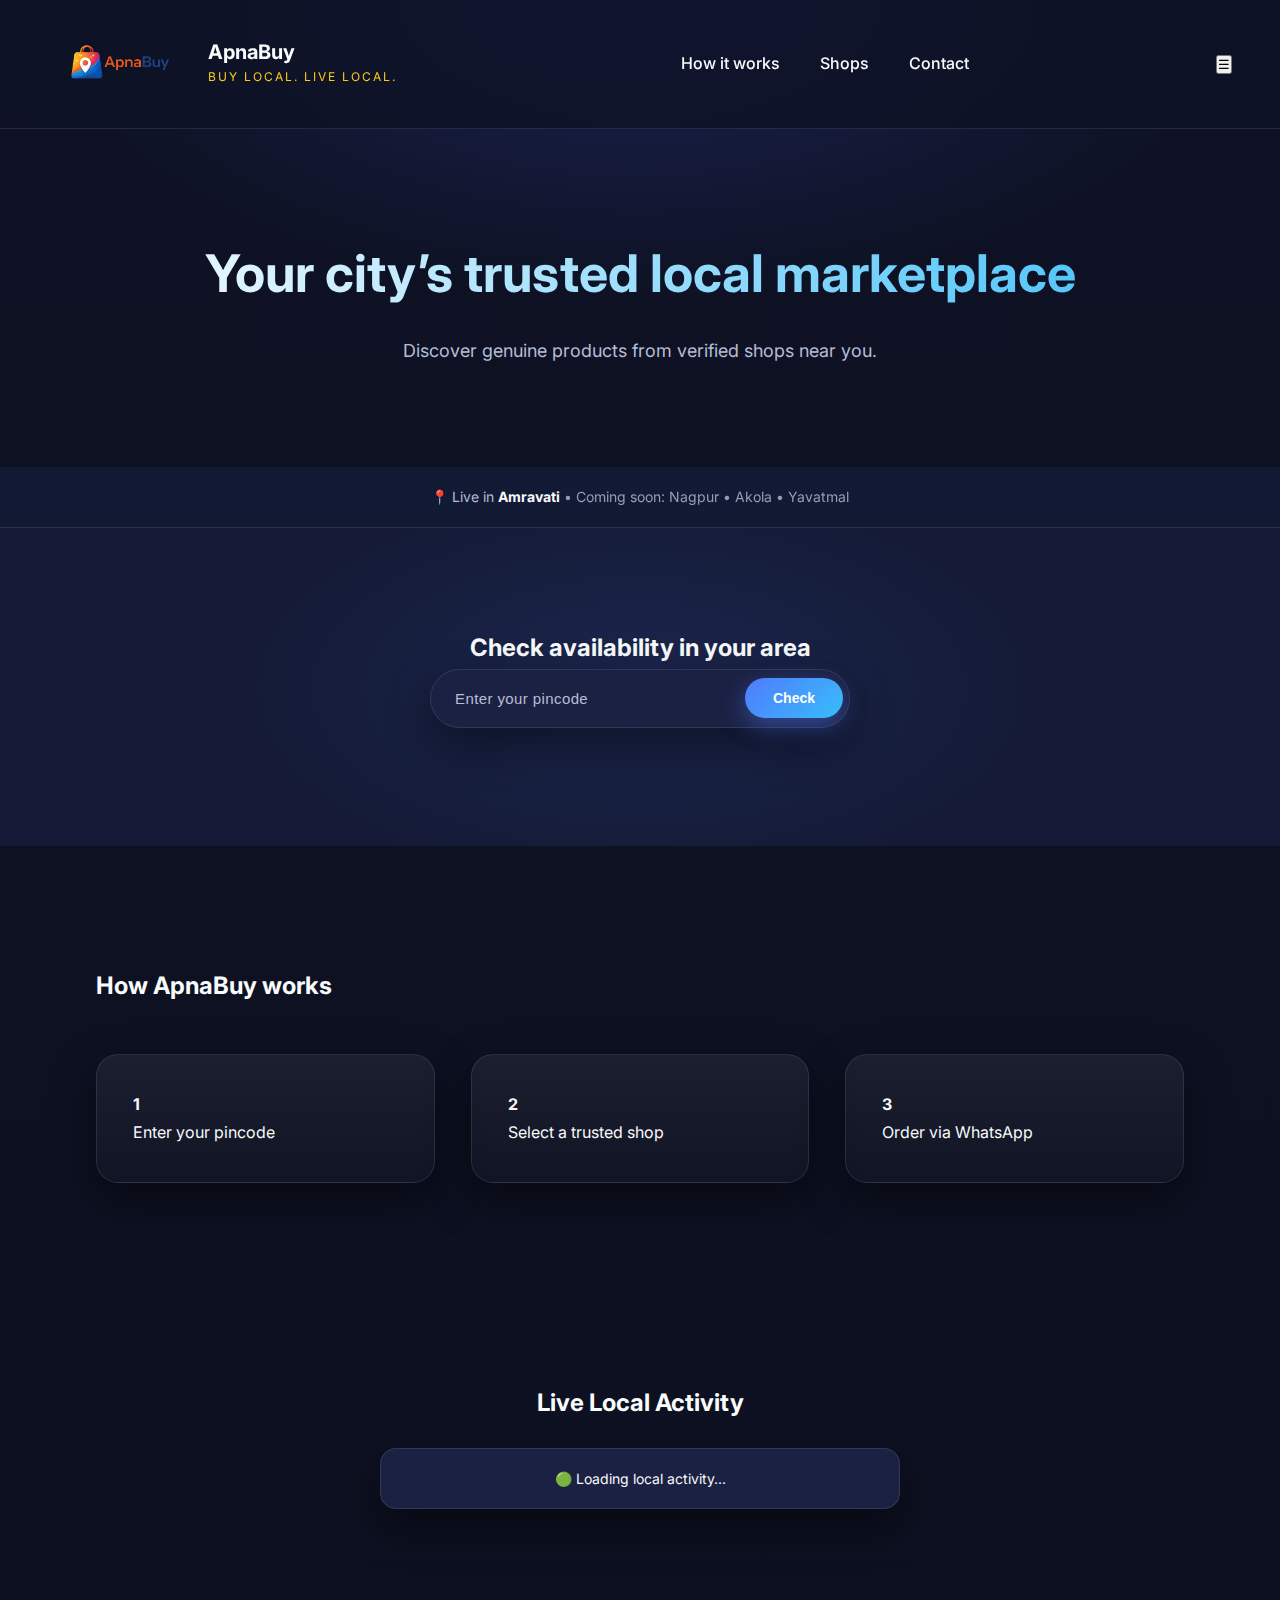
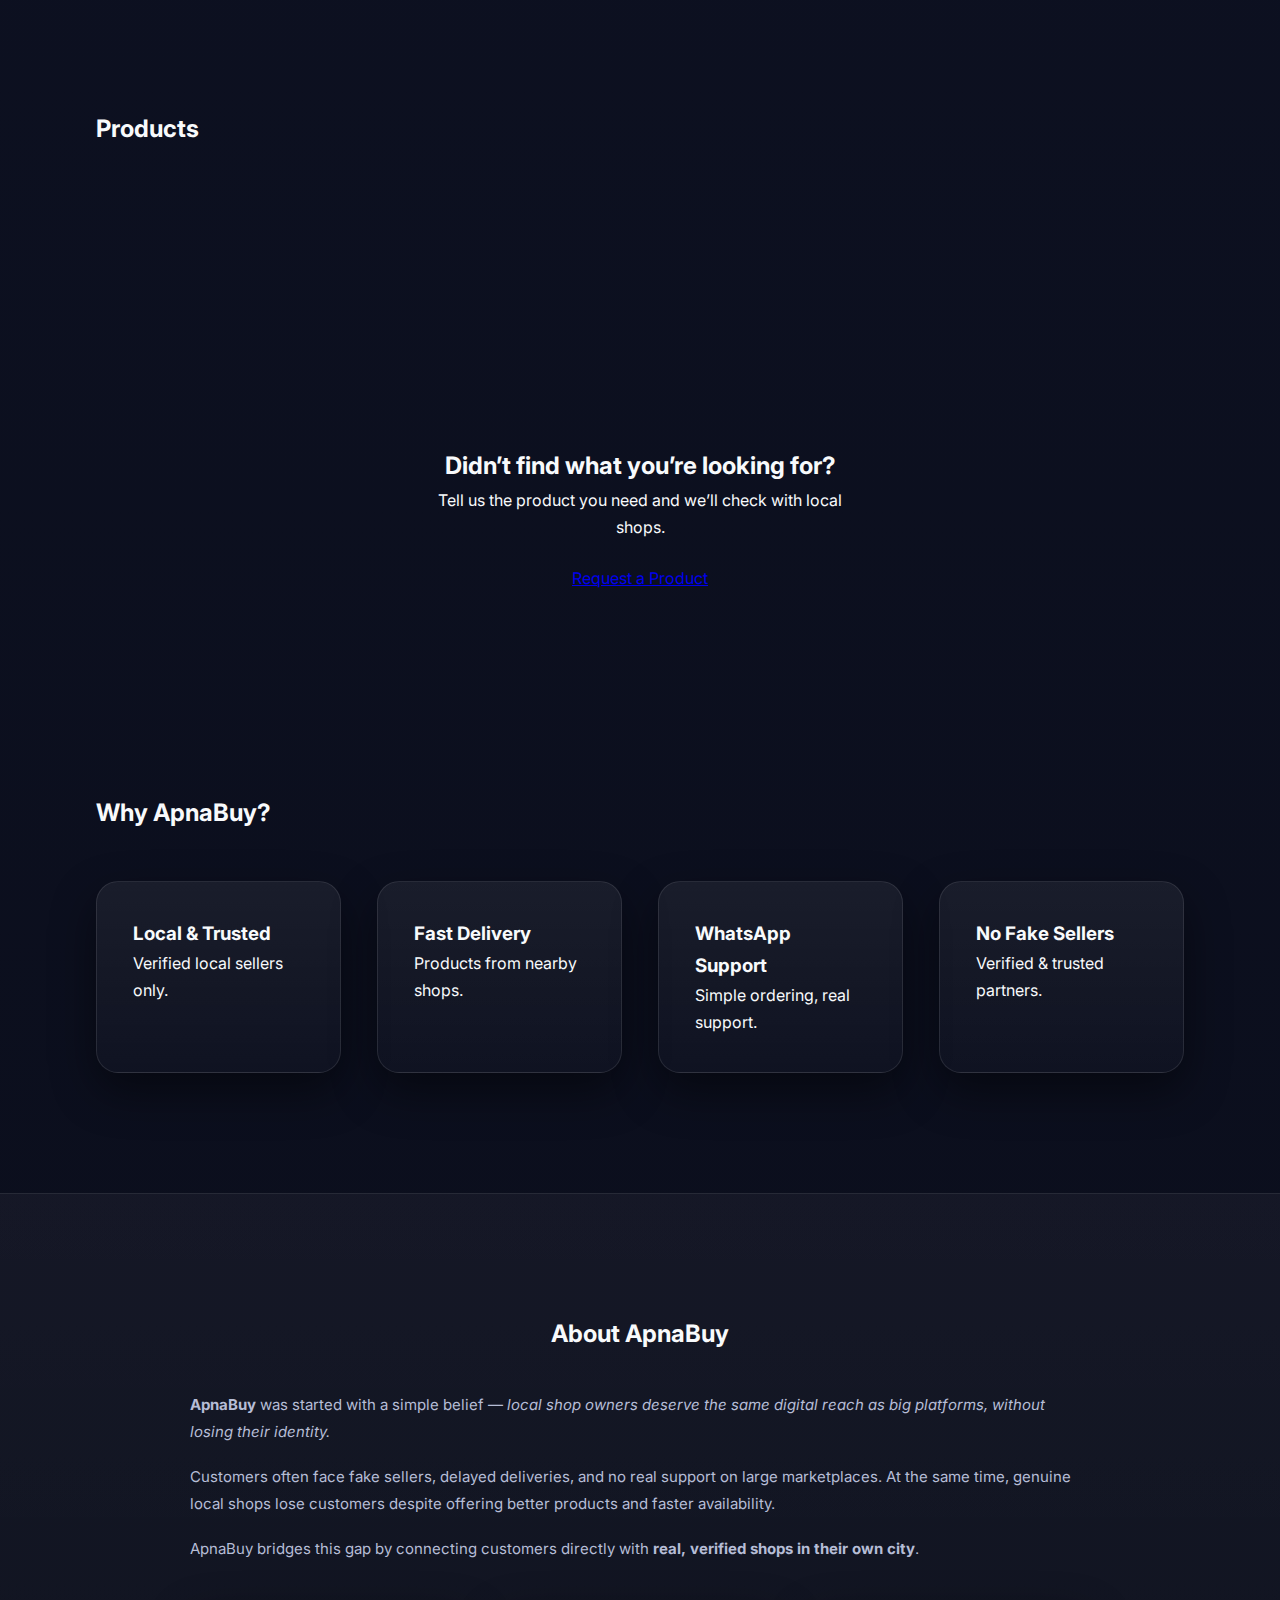
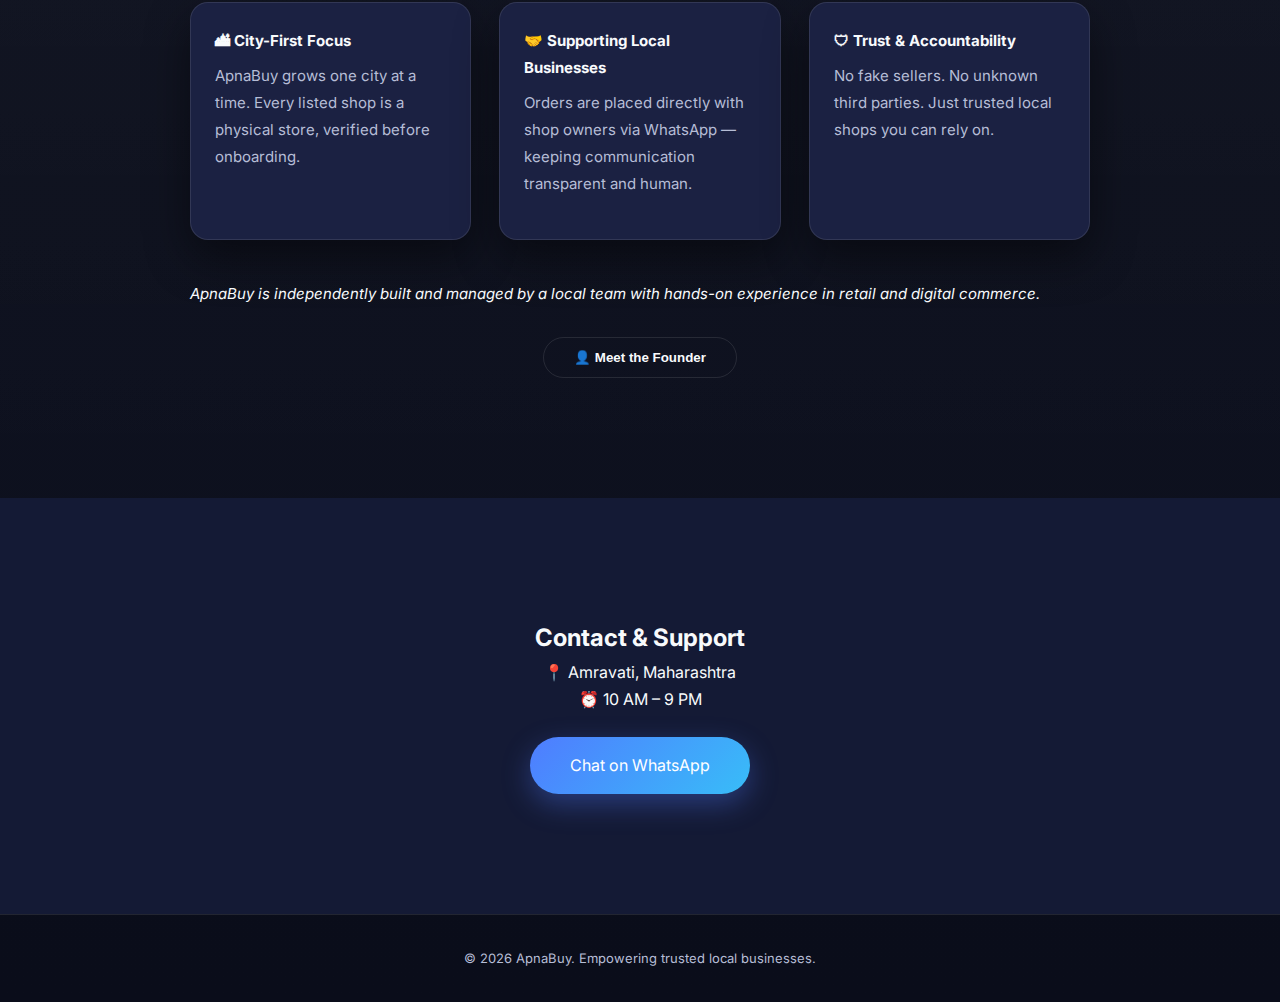
<file: index.html>
<!DOCTYPE html>
<html lang="en">
<head>
  <meta charset="UTF-8" />
  <meta name="viewport" content="width=device-width, initial-scale=1.0"/>
  <title>ApnaBuy | Local Shops, Trusted Products</title>

  <link rel="stylesheet" href="style.css"/>
  <link href="https://fonts.googleapis.com/css2?family=Inter:wght@300;400;500;600;700&display=swap" rel="stylesheet">
</head>

<body>

<!-- HEADER -->
<header class="header">
  <div class="brand">
    <img src="images/logo.png" alt="ApnaBuy Logo" class="logo">
    <div class="brand-text">
      <span class="brand-name">ApnaBuy</span>
      <span class="tagline">Buy local. Live local.</span>
    </div>
  </div>

  <nav id="mainNav">
    <a href="#how">How it works</a>
    <a href="#shops">Shops</a>
    <a href="#contact">Contact</a>
  </nav>
  <button class="menu-toggle" onclick="toggleMenu()">☰</button>
</header>

<!-- HERO -->
<section class="hero">
  <h1>Your city’s trusted local marketplace</h1>
  <p>Discover genuine products from verified shops near you.</p>
</section>
<!-- CITY PRESENCE -->
<section class="city-presence">
  <p>
    📍 Live in <strong>Amravati</strong>  
    <span>• Coming soon: Nagpur • Akola • Yavatmal</span>
  </p>
</section>

<!-- PINCODE -->
<section class="pincode-section">
  <h2>Check availability in your area</h2>
  <div class="pincode-box">
    <input id="pincodeInput" type="number" placeholder="Enter your pincode">
    <button onclick="checkPincode()">Check</button>
  </div>
  <p id="pincodeResult"></p>
</section>

<!-- HOW -->
<section class="how" id="how">
  <h2>How ApnaBuy works</h2>
  <div class="steps">
    <div><strong>1</strong><p>Enter your pincode</p></div>
    <div><strong>2</strong><p>Select a trusted shop</p></div>
    <div><strong>3</strong><p>Order via WhatsApp</p></div>
  </div>
</section>
<!-- ACTIVITY FEED -->
<section class="activity">
  <h2>Live Local Activity</h2>
  <div class="activity-box">
    <p id="activityText">🟢 Loading local activity...</p>
  </div>
</section>

<!-- SHOPS -->
<section class="shops" id="shops" style="display:none;">
  <h2>Shops available in your city</h2>

  <!-- SHOP SEARCH -->
  <input
    type="text"
    id="shopSearch"
    placeholder="🔍 Search shops by name or area"
    oninput="filterShops()"
    class="shop-search"
  />

  <div class="shop-grid"></div>
</section>

<!-- PRODUCTS -->
<section class="products" id="products">
  <h2>Products</h2>
 <!-- TRENDING PRODUCTS (DEFAULT) -->
<div class="trending-wrapper" id="trendingWrapper">
  <div class="product-grid" id="trendingGrid"></div>
</div>

<!-- SHOP PRODUCTS (USED BY EXISTING LOGIC) -->
<div class="product-grid" id="shopProductGrid"></div>
</section>

<!-- REQUEST -->
<section class="request">
  <div class="request-inner">
    <h2>Didn’t find what you’re looking for?</h2>
    <p>Tell us the product you need and we’ll check with local shops.</p>
    <a href="https://wa.me/919730572143" target="_blank" class="request-btn">
      Request a Product
    </a>
  </div>
</section>
<!-- WHY -->
<section class="why">
  <h2>Why ApnaBuy?</h2>
  <div class="why-grid">
    <div><h3>Local & Trusted</h3><p>Verified local sellers only.</p></div>
    <div><h3>Fast Delivery</h3><p>Products from nearby shops.</p></div>
    <div><h3>WhatsApp Support</h3><p>Simple ordering, real support.</p></div>
    <div><h3>No Fake Sellers</h3><p>Verified & trusted partners.</p></div>
  </div>
</section>
<!-- ABOUT APNABUY -->
<section class="about">
  <h2>About ApnaBuy</h2>

  <div class="about-content">
    <p>
      <strong>ApnaBuy</strong> was started with a simple belief —
      <em>local shop owners deserve the same digital reach as big platforms,
      without losing their identity.</em>
    </p>

    <p>
      Customers often face fake sellers, delayed deliveries, and no real support
      on large marketplaces. At the same time, genuine local shops lose customers
      despite offering better products and faster availability.
    </p>

    <p>
      ApnaBuy bridges this gap by connecting customers directly with
      <strong>real, verified shops in their own city</strong>.
    </p>

    <div class="about-highlights">
      <div>
        <h4>🏙 City-First Focus</h4>
        <p>
          ApnaBuy grows one city at a time. Every listed shop is a physical store,
          verified before onboarding.
        </p>
      </div>

      <div>
        <h4>🤝 Supporting Local Businesses</h4>
        <p>
          Orders are placed directly with shop owners via WhatsApp —
          keeping communication transparent and human.
        </p>
      </div>

      <div>
        <h4>🛡 Trust & Accountability</h4>
        <p>
          No fake sellers. No unknown third parties.
          Just trusted local shops you can rely on.
        </p>
      </div>
    </div>

    <p class="about-founder">
      ApnaBuy is independently built and managed by a local team with
      hands-on experience in retail and digital commerce.
    </p>
  </div>
  <!-- FOUNDER BUTTON -->
<button class="founder-toggle-btn" onclick="toggleFounder()">
  👤 Meet the Founder
</button>

<!-- FOUNDER INFO (HIDDEN BY DEFAULT) -->
<div class="founder-section" id="founderSection">
  <img src="images/founder.jpg" alt="Founder of ApnaBuy" class="founder-photo">
  <p class="founder-name">Kautuk V. Edne</p>


  <h3>Founder, ApnaBuy</h3>

  <p>
    ApnaBuy is built by a local entrepreneur with hands-on experience
    in retail and digital commerce, focused on helping genuine
    neighborhood shops grow digitally without losing trust.
  </p>

  <p class="founder-quote">
    “Local businesses don’t need replacement — they need visibility.”
  </p>
</div>
</section>
<!-- CONTACT -->
<section class="contact" id="contact">
  <h2>Contact & Support</h2>
  <p>📍 Amravati, Maharashtra</p>
  <p>⏰ 10 AM – 9 PM</p>
  <a href="https://wa.me/919730572143" class="cta">Chat on WhatsApp</a>
</section>

<!-- FOOTER -->
<footer class="site-footer">
  <p>© 2026 ApnaBuy. Empowering trusted local businesses.</p>
</footer>

<script>
const APNABUY_WHATSAPP = "919730572143";

/* ===== OPEN / CLOSED LOGIC ===== */
function isShopOpen() {
  const hour = new Date().getHours();
  return hour >= 10 && hour < 21;
}
function getPeakStatus() {
  const hour = new Date().getHours();

  if ((hour >= 11 && hour <= 14) || (hour >= 18 && hour <= 21)) {
    return { text: "🔥 High demand right now", class: "peak-high" };
  }

  if (hour >= 10 && hour < 22) {
    return { text: "🟢 Normal activity", class: "peak-normal" };
  }

  return { text: "🌙 Low activity right now", class: "peak-low" };
}

/* ===== DATA ===== */
const shopsData = {
  "444601": [
    {
      name: "Shree Mobile Shop",
      owner: "Ramesh Patil",
      sameDay: true,
      address: "Main Road, Amravati",
      timing: "10 AM – 9 PM",
      phone: "+91 9730572143",
      rating: 4.6,
      map: "https://www.google.com/maps/search/Shree+Mobile+Shop+Amravati",
      image: "images/shree-mobile-shop.jpg",
      products: [
        { name: "Realme 65W SuperDart Charger", price: "₹2,499", image: "images/realme65w.jpg",availability: "high" },
        { name: "Type-C Fast Charging Cable", price: "₹399", image: "images/realme65w.jpg",availability: "high" }
      ]
    },
    {
      name: "Sai Electronics",
      owner: "Amit Sharma",
      sameDay: true,
      address: "Market Area, Amravati",
      timing: "9:30 AM – 8:30 PM",
      phone: "+91 9730572143",
      rating: 4.3,
      map: "https://www.google.com/maps/search/Sai+Electronics+Amravati",
      image: "images/sai-electronics.jpg",
      products: [
        { name: "Bluetooth Neckband", price: "₹1,299", image: "images/realme65w.jpg",availability: "high" }
      ]
    }
  ]
};

/* ===== PINCODE ===== */
function checkPincode() {
  document.getElementById("trendingWrapper").style.display = "none";
  const pin = document.getElementById("pincodeInput").value.trim();
  const result = document.getElementById("pincodeResult");
  const shopGrid = document.querySelector(".shop-grid");
  const productGrid = document.getElementById("shopProductGrid");


  shopGrid.innerHTML = "";
  productGrid.innerHTML = "";

  if (!shopsData[pin]) {
    result.textContent = "Sorry, we are not available in your area yet.";
    result.style.color = "red";
    return;
  }

  result.textContent = "Shops available in your area";
  result.style.color = "lightgreen";
  document.getElementById("shops").style.display = "block";

  shopsData[pin].forEach((shop, index) => {
    const open = isShopOpen();
    const peak = getPeakStatus();


    const card = document.createElement("div");
    card.className = "shop-card";
    card.innerHTML = `
  <img src="${shop.image}" class="shop-image">

  <div class="shop-header">
    <h3 class="shop-name">${shop.name}</h3>
    <span class="verified-badge">✔ Verified</span>
  </div>
 ${shop.sameDay ? `
    <div class="same-day-badge">
      ⚡ Same-day delivery available
    </div>
  ` : `
    <div class="same-day-badge muted">
      🕒 Standard local delivery
    </div>
  `}
  <div class="shop-rating">⭐ ${shop.rating} / 5</div>
  <div class="shop-status ${open ? 'open' : 'closed'}">
    ${open ? '🟢 Open Now' : '🔴 Closed'}
  </div>
<div class="peak-status ${peak.class}">
  ${peak.text}
</div>

  <p>👤 ${shop.owner}</p>
  <p>📍 ${shop.address}</p>
  <p>⏰ ${shop.timing}</p>
  <p>📞 ${shop.phone}</p>

  <a href="${shop.map}" target="_blank" class="map-link">
    📍 View on Map
  </a>

  <p><strong>${shop.products.length}</strong> products available</p>

  <a href="shop.html?pin=${pin}&shop=${index}" class="profile-btn">
    View Shop Profile →
  </a>
`;


    card.onclick = () => showProducts(pin, index);
    shopGrid.appendChild(card);
  });

  document.getElementById("shops").scrollIntoView({ behavior: "smooth" });
}
function filterShops() {
  const query = document.getElementById("shopSearch").value.toLowerCase();
  const cards = document.querySelectorAll(".shop-card");

  cards.forEach(card => {
    const text = card.innerText.toLowerCase();
    card.style.display = text.includes(query) ? "block" : "none";
  });
}


/* ===== PRODUCTS ===== */
function showProducts(pin, index) {
  document.getElementById("shopProductGrid").style.display = "grid";
  const grid = document.getElementById("shopProductGrid");

  grid.innerHTML = "";

  const shop = shopsData[pin][index];

  shop.products.forEach(p => {
    const card = document.createElement("div");
    card.className = "product-card";
    card.innerHTML = `
      <img src="${p.image}">
      <h4>${p.name}</h4>
      <strong>${p.price}</strong>
<div class="availability ${p.availability}">
  <span class="label">📦 Availability</span>
  <span class="meter">
    ${getAvailabilityDots(p.availability)}
  </span>
  <span class="text">
    ${getAvailabilityText(p.availability)}
  </span>
</div>

      <div class="quantity-box">
        <button onclick="changeQty(this,-1)">−</button>
        <span class="qty-value">1</span>
        <button onclick="changeQty(this,1)">+</button>
      </div>

      <button class="buy-btn" onclick="buyProduct('${p.name}','${p.price}','${shop.name}','${pin}',this)">
        Buy on WhatsApp
      </button>
    `;
    grid.appendChild(card);
  });

  document.getElementById("products").scrollIntoView({ behavior: "smooth" });
}
function getAvailabilityDots(level) {
  if (level === "high") return "● ● ● ● ○";
  if (level === "medium") return "● ● ● ○ ○";
  return "● ● ○ ○ ○";
}

function getAvailabilityText(level) {
  if (level === "high") return "High (Usually in stock)";
  if (level === "medium") return "Medium (Stock may vary)";
  return "Limited (Ask before ordering)";
}

function changeQty(btn, delta) {
  const span = btn.parentElement.querySelector(".qty-value");
  span.textContent = Math.max(1, parseInt(span.textContent) + delta);
}

function buyProduct(name, price, shop, pin, btn) {
  const qty = btn.parentElement.querySelector(".qty-value").textContent;
  const msg = `Product: ${name}\nQty: ${qty}\nPrice: ${price}\nShop: ${shop}\nPincode: ${pin}`;
  window.open(`https://wa.me/${APNABUY_WHATSAPP}?text=${encodeURIComponent(msg)}`);
}

function toggleMenu() {
  document.getElementById("mainNav").classList.toggle("show");
}
</script>
  
  <script>
  // Always load page from top
  window.onload = function () {
    if (window.location.hash) {
      window.scrollTo(0, 0);
    }
  };
    /* ================= ACTIVITY FEED ================= */

const activityMessages = [
  "🟢 Shree Mobile Shop sold a Realme 65W Charger",
  "📍 Order placed from Rajapeth, Amravati",
  "🟢 Sai Electronics updated stock today",
  "🛍️ Customer ordered Bluetooth Neckband",
  "📦 Local delivery in progress in Amravati",
  "🟢 Shop verified by ApnaBuy team"
];

let activityIndex = 0;
const activityText = document.getElementById("activityText");

setInterval(() => {
  if (!activityText) return;

  activityText.style.opacity = 0;

  setTimeout(() => {
    activityText.textContent = activityMessages[activityIndex];
    activityText.style.opacity = 1;
    activityIndex = (activityIndex + 1) % activityMessages.length;
  }, 400);

}, 3500);

  
  function toggleFounder() {
  const section = document.getElementById("founderSection");
  section.style.display =
    section.style.display === "block" ? "none" : "block";
}  
/* ================= TRENDING PRODUCTS ================= */

const trendingProducts = [
  {
    name: "Bluetooth Neckband",
    price: "₹1,299",
    image: "images/trending-neckband.jpg"
  },
  {
    name: "JBL Bluetooth Speaker",
    price: "₹2,499",
    image: "images/trending-speaker.jpg"
  },
  {
    name: "10,000mAh Power Bank",
    price: "₹1,499",
    image: "images/trending-powerbank.jpg"
  },
  {
    name: "Type-C Data Cable",
    price: "₹399",
    image: "images/trending-cable.jpg"
  }
];

function renderTrendingProducts() {
  const grid = document.getElementById("trendingGrid");
  if (!grid) return;

  grid.innerHTML = "";

  trendingProducts.forEach(p => {
    grid.innerHTML += `
      <div class="product-card">
        <img src="${p.image}">
        <h4>${p.name}</h4>
        <strong>${p.price}</strong>
      </div>
    `;
  });
}

// Show trending by default
renderTrendingProducts();
    let trendingIndex = 0;

function renderTrendingProducts() {
  const grid = document.getElementById("trendingGrid");
  if (!grid) return;

  grid.innerHTML = "";

  // Show 2 products at a time
  for (let i = 0; i < 2; i++) {
    const product =
      trendingProducts[(trendingIndex + i) % trendingProducts.length];

    grid.innerHTML += `
      <div class="product-card trending-card">
        <img src="${product.image}">
        <h4>${product.name}</h4>
        <strong>${product.price}</strong>
      </div>
    `;
  }

  trendingIndex = (trendingIndex + 1) % trendingProducts.length;
}

// Auto rotate every 4 seconds
setInterval(renderTrendingProducts, 4000);

// Initial load
renderTrendingProducts();

</script>


</body>
</html>
</file>
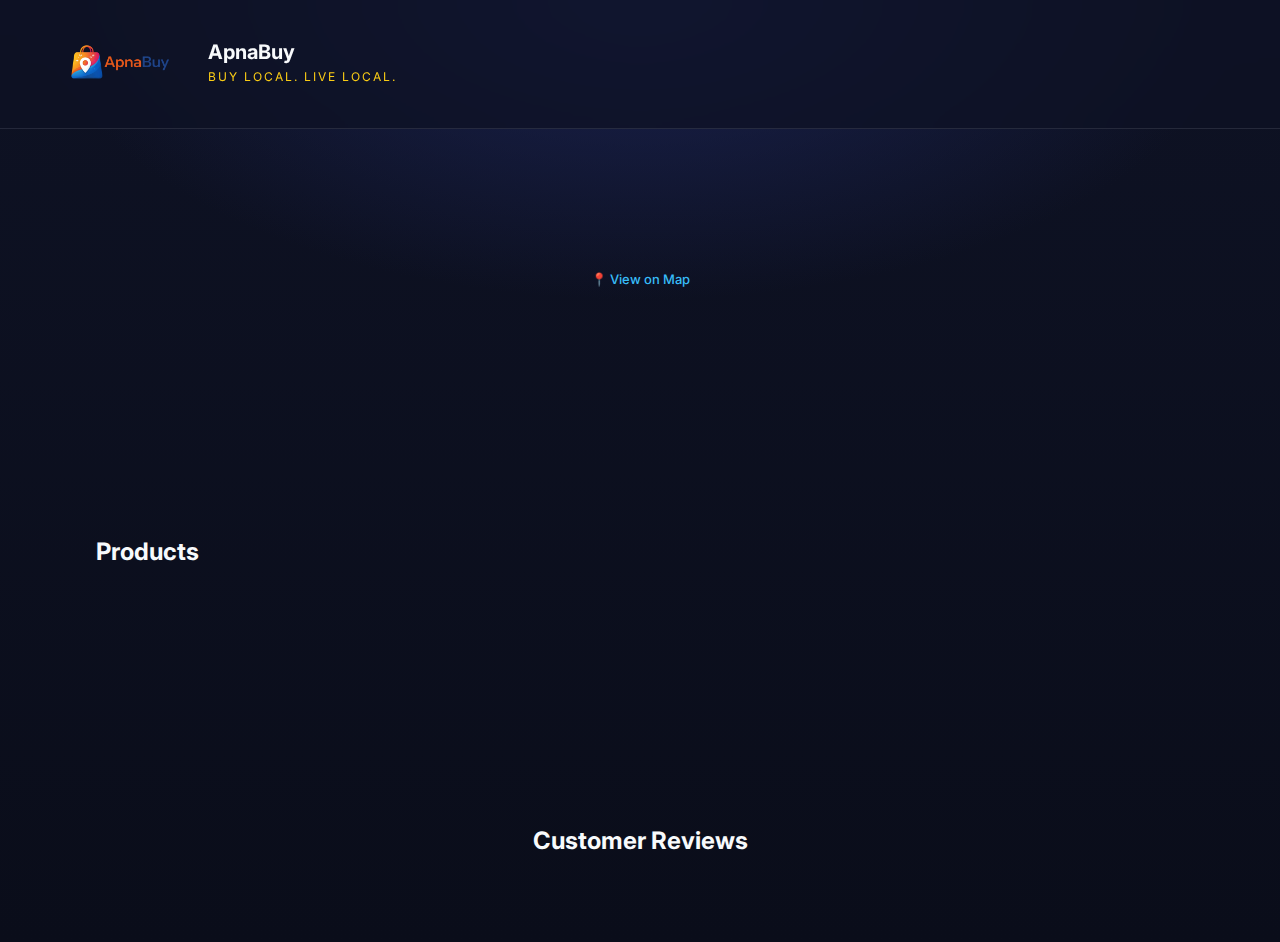
<file: shop.html>
<!DOCTYPE html>
<html lang="en">
<head>
  <meta charset="UTF-8" />
  <meta name="viewport" content="width=device-width, initial-scale=1.0"/>
  <title>Shop Profile | ApnaBuy</title>

  <link rel="stylesheet" href="style.css"/>
  <link href="https://fonts.googleapis.com/css2?family=Inter:wght@300;400;500;600;700&display=swap" rel="stylesheet">
</head>

<body>

<header class="header">
  <div class="brand">
    <img src="images/logo.png" class="logo">
    <div class="brand-text">
      <span class="brand-name">ApnaBuy</span>
      <span class="tagline">Buy local. Live local.</span>
    </div>
  </div>
</header>

<section class="shop-profile">
  <img id="shopImage" class="shop-banner">
  <h1 id="shopName"></h1>
  <div id="shopMeta"></div>
  <p id="shopAddress"></p>
  <p id="shopTiming"></p>
  <a id="mapLink" target="_blank" class="map-link">📍 View on Map</a>
</section>

<section class="products">
  <h2>Products</h2>
  <div class="product-grid" id="productGrid"></div>
</section>

<section class="reviews">
  <h2>Customer Reviews</h2>
  <div id="reviewGrid"></div>
</section>

<script>
/* ================= DATA ================= */

const shopsData = {
  "444601": [
    {
      name: "Shree Mobile Shop",
      image: "images/shree-mobile-shop.jpg",
      rating: 4.6,
      address: "Main Road, Amravati",
      timing: "10 AM – 9 PM",
      map: "https://www.google.com/maps/search/Shree+Mobile+Shop+Amravati",
      products: [
        { name: "Realme 65W Charger", price: "₹2,499", image: "images/realme65w.jpg" },
        { name: "Type-C Fast Charging Cable", price: "₹399", image: "images/realme65w.jpg" }
      ],
      reviews: [
        { name: "Rahul P", rating: 5, text: "Genuine shop and fast service." },
        { name: "Anjali S", rating: 4, text: "Good pricing." }
      ]
    }
,
    {
      name: "Sai Electronics",
      image: "images/sai-electronics.jpg",
      rating: 4.3,
      address: "Market Area, Amravati",
      timing: "9:30 AM – 8:30 PM",
      map: "https://www.google.com/maps/search/Sai+Electronics+Amravati",
      products: [
        {
          name: "Bluetooth Neckband",
          price: "₹1,299",
          image: "images/realme65w.jpg"
        }
      ],
      reviews: [
        { name: "Suresh K", rating: 4, text: "Nice collection and fair prices." },
        { name: "Neha M", rating: 5, text: "Very helpful staff." }
      ]
    }
 ,  
    {
       name: "Shri Ganesh Electronics",
      image: "images/shri-ganesh.jpg",
      rating: 4.5,
      address: "Rajkamal Chowk, Amravati",
      timing: "10:30 AM – 9:30 PM",
      map: "https://www.google.com/maps/search/Shri+Ganesh+Electronics+Amravati",
      products: [
        {
          name: "JBL Home Theater",
          price: "₹5,299",
          image: "images/jbl.jpg"
        }
        {
          name: "Realme Ear Buds",
          price: "₹2,299",
          image: "images/ear-buds.jpg"
        }
      ],
      reviews: [
        { name: "Suresh K", rating: 4, text: "Nice collection and fair prices." },
        { name: "Neha M", rating: 5, text: "Very helpful staff." }
      ]
      
  
  ]

};

/* ================= URL PARAMS ================= */

const params = new URLSearchParams(window.location.search);
const pin = params.get("pin");
const shopIndex = Number(params.get("shop"));

/* ===== FIX: SAFE SHOP VALIDATION ===== */
if (!shopsData[pin] || !shopsData[pin][shopIndex]) {
  document.body.innerHTML = `
    <div style="padding:40px;text-align:center;">
      <h2>Shop not found</h2>
      <p>Please go back and select a valid shop.</p>
    </div>
  `;
  throw new Error("Invalid shop index");
}

const shop = shopsData[pin][shopIndex];

/* ================= RENDER SHOP ================= */

document.getElementById("shopImage").src = shop.image;
document.getElementById("shopName").innerText = shop.name;
document.getElementById("shopMeta").innerText = `⭐ ${shop.rating} / 5`;
document.getElementById("shopAddress").innerText = `📍 ${shop.address}`;
document.getElementById("shopTiming").innerText = `⏰ ${shop.timing}`;
document.getElementById("mapLink").href = shop.map;

/* ================= PRODUCTS ================= */

const productGrid = document.getElementById("productGrid");
let currentBuyContext = {};

shop.products.forEach(p => {
  productGrid.innerHTML += `
    <div class="product-card">
      <img src="${p.image}">
      <h4>${p.name}</h4>
      <strong>${p.price}</strong>

      <button class="buy-btn"
        onclick="buyFromProfileWithDetails(
          '${p.name}',
          '${p.price}',
          '${shop.name}',
          '${pin}'
        )">
        Buy on WhatsApp
      </button>
    </div>
  `;
});

/* ================= ORIGINAL FUNCTION ================= */

function buyFromProfile(name, price, shop, pin) {
  const msg = `
Hello ApnaBuy Team 👋

📦 Product: ${name}
💰 Price: ${price}
🏪 Shop: ${shop}
📍 Pincode: ${pin}

Please confirm availability.
`.trim();

  window.open(
    `https://wa.me/919730572143?text=${encodeURIComponent(msg)}`,
    "_blank"
  );
}

/* ================= MODAL LOGIC (UNCHANGED) ================= */

function buyFromProfileWithDetails(name, price, shop, pin) {
  currentBuyContext = { name, price, shop, pin };
  document.getElementById("buyModal").style.display = "flex";
}

function closeBuyModal() {
  document.getElementById("buyModal").style.display = "none";
}

function confirmBuy() {
  const name = document.getElementById("buyerName").value.trim();
  const phone = document.getElementById("buyerPhone").value.trim();
  const email = document.getElementById("buyerEmail").value.trim() || "N/A";

  if (name.length < 2) return alert("Enter valid name");
  if (!/^[6-9]\d{9}$/.test(phone)) return alert("Enter valid mobile");

  closeBuyModal();

const msg = `
Hello ApnaBuy Team 👋

👤 Customer Details
Name: ${name}
Mobile: ${phone}
Email: ${email}

📦 Product: ${currentBuyContext.name}
💰 Price: ${currentBuyContext.price}
🏪 Shop: ${currentBuyContext.shop}
📍 Pincode: ${currentBuyContext.pin}

Please confirm availability.
`.trim();

window.open(
  `https://wa.me/919730572143?text=${encodeURIComponent(msg)}`,
  "_blank"
);
}

/* ================= REVIEWS ================= */

const reviewGrid = document.getElementById("reviewGrid");
shop.reviews.forEach(r => {
  reviewGrid.innerHTML += `
    <div class="review-card">
      ⭐ ${r.rating} – <strong>${r.name}</strong>
      <p>${r.text}</p>
    </div>
  `;
});
</script>

<!-- BUY MODAL -->
<div class="buy-modal" id="buyModal">
  <div class="buy-modal-content">
    <h3>Complete Your Order</h3>

    <form class="buy-form" onsubmit="event.preventDefault(); confirmBuy();">
      <input id="buyerName" placeholder="Full Name" required>
      <input id="buyerPhone" placeholder="Mobile Number" required>
      <input id="buyerEmail" placeholder="Email (optional)">
      <div class="modal-actions">
        <button type="button" onclick="closeBuyModal()">Cancel</button>
        <button type="submit">Continue to WhatsApp</button>
      </div>
    </form>
  </div>
</div>

</body>
</html>
</file>
<file: style.css>
/* ================= THEME VARIABLES ================= */
:root {
  /* ===== BACKGROUND ===== */
  --bg-main: #0e1224;
  --bg-soft: #141a35;

  /* ===== SURFACES ===== */
  --card-bg: #1b2142;
  --border-soft: rgba(255,255,255,0.10);

  /* ===== BRAND ===== */
  --primary: #4f7cff;
  --accent: #38bdf8;
  --gold: #facc15;

  /* ===== TEXT ===== */
  --text-main: #f8fafc;
  --text-muted: #b6bdd6;

  /* ===== SHADOWS ===== */
  --shadow-soft: 0 18px 45px rgba(0,0,0,0.45);
  --shadow-hover: 0 28px 70px rgba(0,0,0,0.6);
}

/* ================= RESET ================= */
* {
  margin: 0;
  padding: 0;
  box-sizing: border-box;
}

/* ================= BODY ================= */
body {
  font-family: "Inter", sans-serif;
  background:
    radial-gradient(1000px 500px at top, #1a2250 0%, transparent 60%),
    linear-gradient(180deg, var(--bg-main), #0a0d1a);
  color: var(--text-main);
  line-height: 1.7;
  padding-top: 110px;
}

/* ================= HEADER ================= */
.header {
  display: flex;
  justify-content: space-between;
  align-items: center;
  padding: 16px 48px;
  background: rgba(14,18,36,0.75);
  backdrop-filter: blur(14px);
  border-bottom: 1px solid var(--border-soft);
  position: fixed;
  top: 0;
  width: 100%;
  z-index: 100;
}

.brand {
  display: flex;
  align-items: center;
  gap: 16px;
}

.brand-text {
  display: flex;
  flex-direction: column;
  justify-content: center;
}

.brand .logo {
  height: 96px;
}

.brand-name {
  font-size: 20px;
  font-weight: 700;
  line-height: 1.1;
}

.tagline {
  font-size: 12px;
  letter-spacing: 2px;
  text-transform: uppercase;
  color: var(--gold);
  margin-top: 4px;
}

nav a {
  margin-left: 36px;
  text-decoration: none;
  color: var(--text-main);
  font-weight: 500;
}

/* ================= HERO ================= */
.hero {
  padding: 120px 24px 100px;
  text-align: center;
}

.hero h1 {
  font-size: 52px;
  background: linear-gradient(90deg, #ffffff, var(--accent));
  -webkit-background-clip: text;
  -webkit-text-fill-color: transparent;
}

.hero p {
  margin-top: 18px;
  font-size: 18px;
  color: var(--text-muted);
}

/* ================= PINCODE ================= */
.pincode-section {
  padding: 100px 24px;
  text-align: center;
  background: var(--bg-soft);
  display: flex;
  flex-direction: column;
  align-items: center;
}

.pincode-box {
  max-width: 420px;
  width: 100%;
}

.pincode-box button {
  padding: 15px 36px;
  border-radius: 12px;
  border: none;
  cursor: pointer;
  font-weight: 600;
  background: linear-gradient(135deg, var(--primary), var(--accent));
  color: white;
  box-shadow: 0 10px 28px rgba(79,124,255,0.35);
}
/* ================= PINCODE – BRAND UPGRADE ================= */

.pincode-section {
  position: relative;
  background:
    radial-gradient(
      600px 300px at center,
      rgba(79,124,255,0.12),
      transparent 70%
    ),
    var(--bg-soft);
}

/* Card-style container */
.pincode-box {
  display: flex;
  align-items: center;
  background: var(--card-bg);
  border: 1px solid var(--border-soft);
  border-radius: 999px;
  padding: 6px;
  box-shadow: var(--shadow-soft);
}

/* Input field */
.pincode-box input {
  flex: 1;
  background: transparent;
  border: none;
  outline: none;
  padding: 14px 18px;
  color: var(--text-main);
  font-size: 15px;
}

/* Placeholder text */
.pincode-box input::placeholder {
  color: var(--text-muted);
  letter-spacing: 0.4px;
}

/* Button refinement */
.pincode-box button {
  padding: 12px 28px;
  border-radius: 999px;
  font-size: 14px;
  font-weight: 600;
  background: linear-gradient(135deg, var(--primary), var(--accent));
  box-shadow: 0 8px 24px rgba(79,124,255,0.45);
  transition: transform 0.2s ease, box-shadow 0.2s ease;
}

.pincode-box button:hover {
  transform: translateY(-1px);
  box-shadow: 0 12px 32px rgba(79,124,255,0.55);
}

/* Result message */
#pincodeResult {
  margin-top: 18px;
  font-size: 14px;
  font-weight: 500;
}

/* ================= SECTIONS ================= */
.how, .why, .shops, .products {
  padding: 120px 96px;
}

.steps, .why-grid, .shop-grid, .product-grid {
  display: grid;
  grid-template-columns: repeat(auto-fit, minmax(240px,1fr));
  gap: 36px;
  margin-top: 48px;
}

.steps div, .why-grid div, .shop-card, .product-card {
  background:
    linear-gradient(
      180deg,
      rgba(255,255,255,0.06),
      rgba(255,255,255,0.02)
    );
  padding: 36px;
  border-radius: 22px;
  border: 1px solid var(--border-soft);
  box-shadow: var(--shadow-soft);
}

/* ================= ABOUT APNABUY ================= */
.about {
  padding: 120px 96px;
  background: linear-gradient(
    180deg,
    rgba(255,255,255,0.04),
    rgba(255,255,255,0.01)
  );
  border-top: 1px solid var(--border-soft);
}

.about h2 {
  text-align: center;
  margin-bottom: 36px;
}

.about-content {
  max-width: 900px;
  margin: 0 auto;
  color: var(--text-muted);
  font-size: 15px;
  line-height: 1.8;
}

.about-content p {
  margin-bottom: 18px;
}

.about-highlights {
  display: grid;
  grid-template-columns: repeat(auto-fit, minmax(240px,1fr));
  gap: 28px;
  margin: 40px 0;
}

.about-highlights div {
  background: var(--card-bg);
  padding: 24px;
  border-radius: 18px;
  border: 1px solid var(--border-soft);
  box-shadow: var(--shadow-soft);
}

.about-highlights h4 {
  margin-bottom: 8px;
  color: var(--text-main);
}

.about-founder {
  margin-top: 28px;
  font-style: italic;
  color: var(--text-main);
}

/* ===== MOBILE ===== */
@media (max-width: 768px) {
  .about {
    padding: 56px 16px;
    text-align: center;
  }

  .about-content {
    font-size: 14px;
  }
}

/* ================= SHOPS ================= */
.shop-header {
  display: flex;
  align-items: center;
  gap: 8px;
}

.shop-card {
  cursor: pointer;
  transition: transform 0.3s ease;
}

.shop-card:hover {
  transform: translateY(-6px);
}

.shop-image {
  width: 100%;
  height: 160px;
  object-fit: cover;
  border-radius: 14px;
  margin-bottom: 14px;
  border: 1px solid var(--border-soft);
}

.shop-name {
  font-size: 18px;
  font-weight: 600;
}

.verified-badge {
  display: inline-flex;
  align-items: center;
  justify-content: center;
  height: 22px;
  padding: 0 10px;
  font-size: 11px;
  font-weight: 600;
  border-radius: 999px;
  background: rgba(56,189,248,0.18);
  color: var(--accent);
}
/* ===== SHOP DETAILS (NEW) ===== */

.shop-card p {
  font-size: 13px;
  color: var(--text-muted);
  margin-top: 6px;
  line-height: 1.5;
}

.trust-points {
  margin-top: 14px;
  padding-left: 18px;
}

.trust-points li {
  font-size: 13px;
  color: var(--text-muted);
  margin-bottom: 6px;
  list-style: none;
  position: relative;
  padding-left: 18px;
}

.trust-points li::before {
  content: "✔";
  position: absolute;
  left: 0;
  color: var(--accent);
  font-weight: 600;
}
/* ================= SHOP SEARCH ================= */
.shop-search {
  width: 100%;
  max-width: 420px;
  margin: 24px auto 0;
  display: block;

  padding: 14px 18px;
  border-radius: 999px;
  border: 1px solid var(--border-soft);
  background: var(--card-bg);

  color: var(--text-main);
  font-size: 14px;
  outline: none;
}

.shop-search::placeholder {
  color: var(--text-muted);
}

/* ================= PRODUCTS ================= */
.product-card img {
  width: 100%;
  border-radius: 16px;
  margin-bottom: 16px;
}

.quantity-box {
  display: flex;
  align-items: center;
  gap: 14px;
  margin: 14px 0;
}

.quantity-box button {
  width: 34px;
  height: 34px;
  border-radius: 50%;
  border: 1px solid var(--border-soft);
  background: transparent;
  color: var(--text-main);
  cursor: pointer;
}

.qty-value {
  font-weight: 600;
}

.buy-btn {
  margin-top: 12px;
  padding: 12px 26px;
  border-radius: 999px;
  border: none;
  cursor: pointer;
  background: linear-gradient(135deg, #25D366, #128C7E);
  color: white;
  font-weight: 600;
}

/* ================= CITY PRESENCE ================= */
.city-presence {
  text-align: center;
  padding: 18px 12px;
  background: rgba(79,124,255,0.08);
  border-bottom: 1px solid var(--border-soft);
  font-size: 14px;
  color: var(--text-muted);
}

.city-presence strong {
  color: var(--text-main);
}

.city-presence span {
  opacity: 0.8;
}

/* ================= REQUEST ================= */
.request {
  padding: 80px 16px;
  display: flex;
  justify-content: center;
}

.request-inner {
  max-width: 420px;
  text-align: center;
}

.request-btn {
  display: block;
  margin: 24px auto 0;
}
/* ===== Availability Truth Meter ===== */
.availability {
  margin-top: 10px;
  font-size: 13px;
}

.availability .label {
  display: block;
  font-weight: 600;
  margin-bottom: 2px;
}

.availability .meter {
  font-size: 14px;
  letter-spacing: 2px;
}

.availability.high .meter {
  color: #22c55e;
}

.availability.medium .meter {
  color: #facc15;
}

.availability.low .meter {
  color: #ef4444;
}

.availability .text {
  display: block;
  font-size: 12px;
  color: var(--text-muted);
  margin-top: 2px;
}

/* ================= CONTACT & FOOTER ================= */
.contact {
  padding: 120px 24px;
  text-align: center;
  background: var(--bg-soft);
}

.cta {
  display: inline-block;
  margin-top: 24px;
  padding: 15px 40px;
  border-radius: 999px;
  background: linear-gradient(135deg, var(--primary), var(--accent));
  color: white;
  text-decoration: none;
  box-shadow: 0 10px 28px rgba(79,124,255,0.35);
}

.site-footer {
  padding: 32px;
  text-align: center;
  font-size: 13px;
  color: var(--text-muted);
  border-top: 1px solid var(--border-soft);
}
/* ================= SAME-DAY LOCAL ADVANTAGE ================= */

.same-day-badge {
  margin-top: 8px;
  padding: 6px 10px;
  display: inline-block;
  font-size: 12px;
  font-weight: 600;
  border-radius: 999px;
  background: rgba(34, 197, 94, 0.15);
  color: #22c55e;
}

.same-day-badge.muted {
  background: rgba(148, 163, 184, 0.15);
  color: var(--text-muted);
}

/* ================= PEAK HOURS ================= */

.peak-status {
  margin-top: 6px;
  font-size: 12px;
  font-weight: 600;
}

.peak-high {
  color: #f97316; /* orange */
}

.peak-normal {
  color: #22c55e; /* green */
}

.peak-low {
  color: #94a3b8; /* gray */
}
/* ================= ACTIVITY FEED ================= */

.activity {
  padding: 80px 24px;
  text-align: center;
}

.activity-box {
  max-width: 520px;
  margin: 24px auto 0;
  padding: 18px 24px;
  background: var(--card-bg);
  border: 1px solid var(--border-soft);
  border-radius: 16px;
  box-shadow: var(--shadow-soft);
  font-size: 14px;
  color: var(--text-main);
}

#activityText {
  transition: opacity 0.4s ease;
}
/* ===== OPTIONAL FOUNDER SECTION ===== */

.founder-toggle-btn {
  margin: 30px auto 0;
  display: block;
  padding: 12px 30px;
  border-radius: 999px;
  background: transparent;
  color: var(--text-main);
  border: 1px solid var(--border-soft);
  font-weight: 600;
  cursor: pointer;
  transition: all 0.25s ease;
}

.founder-toggle-btn:hover {
  background: rgba(255,255,255,0.06);
}

.founder-section {
  display: none;
  max-width: 520px;
  margin: 30px auto 0;
  padding: 28px;
  text-align: center;
  border-radius: 22px;
  background: var(--card-bg);
  border: 1px solid var(--border-soft);
  box-shadow: var(--shadow-soft);
  animation: fadeUp 0.4s ease;
}

.founder-photo {
  width: 120px;
  height: 120px;
  border-radius: 50%;
  object-fit: cover;
  object-position: center top; /* ✅ KEY FIX */
  margin-bottom: 16px;
  border: 2px solid var(--accent);
}


.founder-quote {
  margin-top: 14px;
  font-style: italic;
  font-size: 14px;
  color: var(--text-muted);
}

@keyframes fadeUp {
  from {
    opacity: 0;
    transform: translateY(12px);
  }
  to {
    opacity: 1;
    transform: translateY(0);
  }
}

.founder-name {
  margin-top: 8px;
  font-size: 14px;
  font-weight: 600;
  color: var(--text-main);
  text-align: center;
}

/* ================= VIEW PRODUCTS BUTTON ================= */

.view-products-btn {
  margin-top: 12px;
  padding: 10px 22px;
  width: 100%;

  border-radius: 999px;
  border: none;
  cursor: pointer;

  background: linear-gradient(135deg, var(--primary), var(--accent));
  color: white;

  font-size: 14px;
  font-weight: 600;
  box-shadow: 0 8px 22px rgba(79,124,255,0.35);

  transition: transform 0.2s ease, box-shadow 0.2s ease;
}

.view-products-btn:hover {
  transform: translateY(-2px);
  box-shadow: 0 12px 30px rgba(79,124,255,0.45);
}

/* ================= TRENDING PRODUCTS HEADING ================= */

.trending-title {
  margin-top: 24px;
  margin-bottom: 6px;
  text-align: center;

  font-size: 22px;
  font-weight: 700;

  background: linear-gradient(90deg, #facc15, #fb923c);
  -webkit-background-clip: text;
  -webkit-text-fill-color: transparent;
}

.trending-subtext {
  text-align: center;
  font-size: 13px;
  color: var(--text-muted);
  margin-bottom: 28px;
}

/* ================= FIX SHOP HEADER ALIGNMENT ================= */

.shop-header {
  display: flex;
  align-items: center;
  justify-content: center;
  gap: 8px;
  flex-wrap: nowrap;
  text-align: center;
}

.shop-name {
  font-size: 18px;
  font-weight: 600;
  white-space: nowrap;
}

.verified-badge {
  flex-shrink: 0;
  line-height: 1;
}
/* ================= MOBILE CARD CENTERING ================= */

@media (max-width: 768px) {
  .shop-grid {
    display: grid;
    grid-template-columns: 1fr;
    justify-items: center;
  }

  .shop-card {
    width: 100%;
    max-width: 360px;
    text-align: center;
  }

  .shop-header {
    justify-content: center;
  }
}
/* ================= DESKTOP GRID STABILITY ================= */

.shop-grid {
  align-items: stretch;
}

.shop-card {
  display: flex;
  flex-direction: column;
}
/* =====================================================
   FIX: HIDE BUY MODAL BY DEFAULT (SHOP PROFILE PAGE)
   ===================================================== */

.buy-modal {
  display: none;          /* 🔒 hide on page load */
  position: fixed;
  inset: 0;

  align-items: center;
  justify-content: center;

  z-index: 9999;
}
/* =====================================================
   FINAL FIX — BUY MODAL VISIBILITY & PROFESSIONAL LOOK
   UI ONLY | ZERO LOGIC IMPACT
   ===================================================== */

/* Strong dark backdrop */
.buy-modal {
  background: rgba(6, 9, 28, 0.92) !important;
  backdrop-filter: blur(10px);
}

/* Modal container — solid, premium */
.buy-modal-content {
  background: linear-gradient(180deg, #1b2142, #141a35) !important;
  border: 1px solid rgba(255,255,255,0.18);
  border-radius: 22px;
  padding: 28px;
  box-shadow:
    0 40px 120px rgba(0,0,0,0.85),
    inset 0 1px 0 rgba(255,255,255,0.12);
}

/* Heading clarity */
.buy-modal-content h3 {
  margin-bottom: 18px;
  font-size: 18px;
  font-weight: 700;
  text-align: center;
}

/* Inputs — solid, readable */
.buy-modal-content input {
  background: rgba(255,255,255,0.10) !important;
  border: 1px solid rgba(255,255,255,0.25) !important;
  color: #ffffff !important;
  padding: 13px 14px;
  border-radius: 12px;
  font-size: 14px;
}

/* Inputs focus */
.buy-modal-content input:focus {
  outline: none;
  border-color: #38bdf8;
  box-shadow: 0 0 0 3px rgba(56,189,248,0.35);
}

/* Action buttons container */
.buy-modal .modal-actions {
  display: flex;
  gap: 14px;
  margin-top: 22px;
}

/* Cancel button — glass style */
.buy-modal .modal-cancel {
  flex: 1;
  background: rgba(255,255,255,0.12) !important;
  border: 1px solid rgba(255,255,255,0.28) !important;
  color: #e5e7eb !important;
  padding: 14px;
  border-radius: 14px;
  font-weight: 600;
  cursor: pointer;
  transition: all 0.25s ease;
}

.buy-modal .modal-cancel:hover {
  background: rgba(255,255,255,0.22) !important;
  transform: translateY(-1px);
}

/* Continue button — strong WhatsApp CTA */
.buy-modal .modal-confirm {
  flex: 1;
  background: linear-gradient(135deg, #25D366, #128C7E) !important;
  border: none !important;
  color: #ffffff !important;
  padding: 14px;
  border-radius: 14px;
  font-weight: 700;
  cursor: pointer;
  box-shadow: 0 14px 36px rgba(37,211,102,0.6);
  transition: all 0.25s ease;
}

.buy-modal .modal-confirm:hover {
  transform: translateY(-2px);
  box-shadow: 0 18px 46px rgba(37,211,102,0.8);
}

/* Mobile stacking */
@media (max-width: 480px) {
  .buy-modal .modal-actions {
    flex-direction: column;
  }
}

/* ================= MOBILE (UNCHANGED LOGIC) ================= */
@media (max-width: 768px) {
  body { padding-top: 0 !important; }

  .header {
    position: static;
    padding: 14px 16px;
    justify-content: center;
  }

  .brand {
    flex-direction: column;
    align-items: center;
    gap: 4px;
    text-align: center;
  }

  .brand .logo { height: 60px; }

  .brand-name { font-size: 16px; }

  .tagline {
    font-size: 10px;
    letter-spacing: 1.5px;
  }

  .menu-toggle {
    position: absolute;
    top: 14px;
    right: 14px;
    font-size: 24px;
  }

  nav {
    position: absolute;
    top: 100%;
    right: 14px;
    display: none;
    flex-direction: column;
    gap: 12px;
    background: var(--card-bg);
    padding: 14px 16px;
    border-radius: 14px;
    box-shadow: var(--shadow-soft);
  }

  nav.show { display: flex; }

  .how, .why, .shops, .products {
    padding: 56px 16px;
    text-align: center;
  }

  .steps, .why-grid, .shop-grid, .product-grid {
    grid-template-columns: 1fr;
    gap: 20px;
    justify-items: center;
  }

  .shop-card, .product-card {
    max-width: 360px;
    padding: 24px;
  }

  .buy-btn {
    width: 100%;
    max-width: 280px;
    margin: 14px auto 0;
  }
}

@media (max-width: 768px) {

  /* ===== FIX SHOP CARD ALIGNMENT ON MOBILE ===== */
  .shop-card {
    text-align: center;
  }

  /* ===== FIX NAME + VERIFIED BADGE ALIGNMENT ===== */
  .shop-header {
    display: flex;
    justify-content: center;   /* 🔥 KEY FIX */
    align-items: center;
    gap: 6px;
    width: 100%;
  }

  /* Ensure shop name is perfectly centered */
  .shop-name {
    text-align: center;
    line-height: 1.3;
  }

  /* Keep verified badge aligned cleanly */
  .verified-badge {
    transform: translateY(-1px); /* subtle visual balance */
  }

  /* Address, rating & meta alignment */
  .shop-card p,
  .shop-rating,
  .shop-status {
    text-align: center;
  }

}

/* ================= SHOP META (NEW FEATURES) ================= */

.shop-rating {
  margin-top: 6px;
  font-size: 13px;
  font-weight: 600;
  color: #facc15;
}

.shop-status {
  margin-top: 4px;
  font-size: 12px;
  font-weight: 600;
}

.shop-status.open {
  color: #22c55e;
}

.shop-status.closed {
  color: #ef4444;
}

.map-link {
  display: inline-block;
  margin-top: 6px;
  font-size: 13px;
  color: var(--accent);
  text-decoration: none;
  font-weight: 500;
}

.map-link:hover {
  text-decoration: underline;
}
/* ================= SHOP PROFILE PAGE ================= */

.shop-profile {
  padding: 120px 24px;
  text-align: center;
}

.shop-banner {
  width: 100%;
  max-height: 320px;
  object-fit: cover;
  border-radius: 18px;
  margin-bottom: 24px;
}

.reviews {
  padding: 80px 24px;
  text-align: center;
}

.review-card {
  max-width: 420px;
  margin: 16px auto;
  padding: 18px;
  border-radius: 14px;
  background: var(--card-bg);
  box-shadow: var(--shadow-soft);
  font-size: 14px;
}

.profile-btn {
  display: inline-block;
  margin-top: 14px;
  font-size: 14px;
  color: var(--accent);
  text-decoration: none;
  font-weight: 600;
}
/* ================= BUY MODAL BUTTON STYLES (SHOP PROFILE ONLY) ================= */

.buy-modal .modal-actions {
  display: flex;
  gap: 14px;
  margin-top: 22px;
}

/* CANCEL BUTTON – PREMIUM SUBTLE */
.buy-modal .modal-cancel {
  flex: 1;
  padding: 12px 18px;
  border-radius: 14px;

  background: rgba(255, 255, 255, 0.06);
  border: 1px solid rgba(255, 255, 255, 0.18);
  color: #cbd5f5;

  font-size: 14px;
  font-weight: 600;
  cursor: pointer;

  transition: all 0.25s ease;
}

.buy-modal .modal-cancel:hover {
  background: rgba(255, 255, 255, 0.12);
  transform: translateY(-1px);
}

/* CONTINUE TO WHATSAPP – PRIMARY PREMIUM CTA */
.buy-modal .modal-confirm {
  flex: 1;
  padding: 12px 18px;
  border-radius: 14px;

  background: linear-gradient(135deg, #25D366, #128C7E);
  border: none;
  color: #ffffff;

  font-size: 14px;
  font-weight: 700;
  cursor: pointer;

  box-shadow: 0 10px 28px rgba(37, 211, 102, 0.35);
  transition: all 0.25s ease;
}

.buy-modal .modal-confirm:hover {
  transform: translateY(-2px);
  box-shadow: 0 14px 36px rgba(37, 211, 102, 0.45);
}

/* MOBILE REFINEMENT */
@media (max-width: 480px) {
  .buy-modal .modal-actions {
    flex-direction: column;
  }

  .buy-modal .modal-cancel,
  .buy-modal .modal-confirm {
    width: 100%;
  }
}
/* ================= MOBILE FIX — SHOP NAME + VERIFIED BADGE ================= */
/* UI ONLY | No logic touched */

@media (max-width: 480px) {
  .shop-header {
    flex-direction: column;
    align-items: center;
    text-align: center;
    gap: 6px;
  }

  .shop-name {
    font-size: 17px;
    line-height: 1.3;
    text-align: center;
  }

  .verified-badge {
    margin-top: 2px;
    font-size: 11px;
  }
}
</file>
